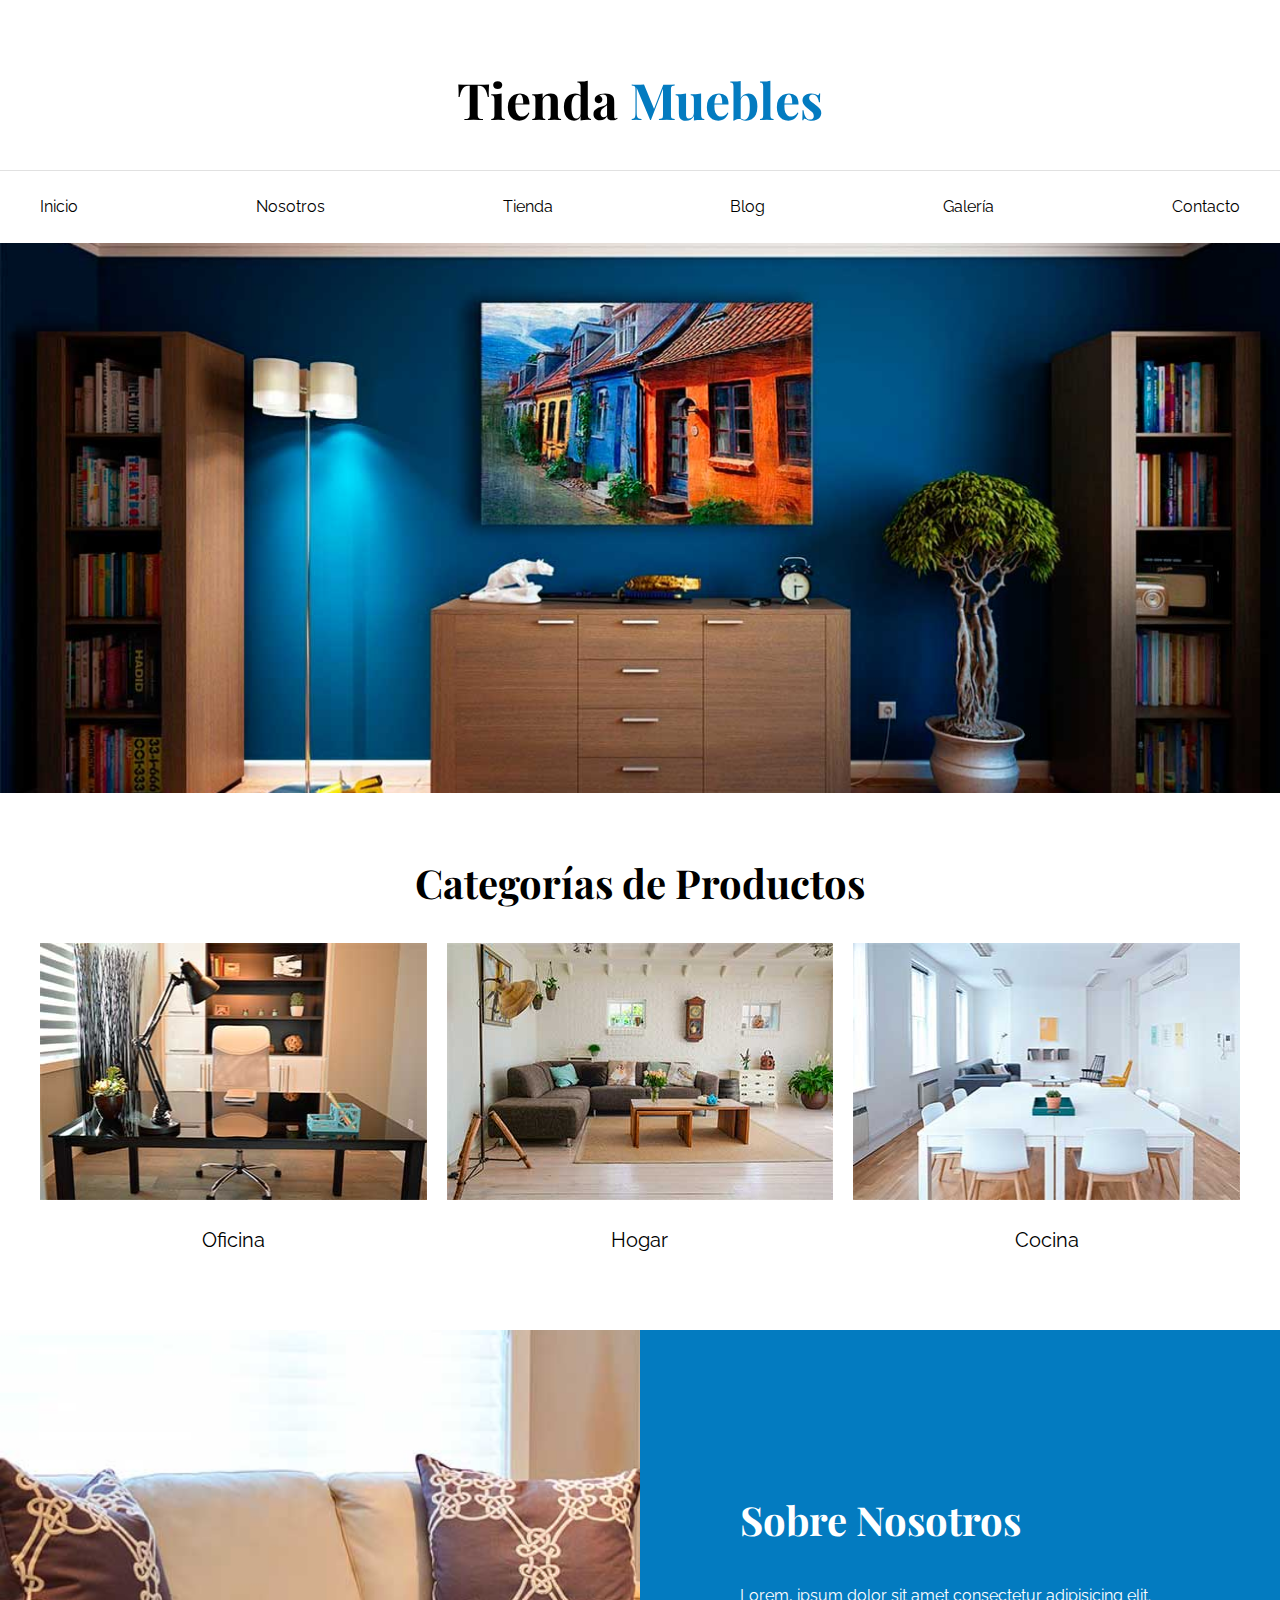
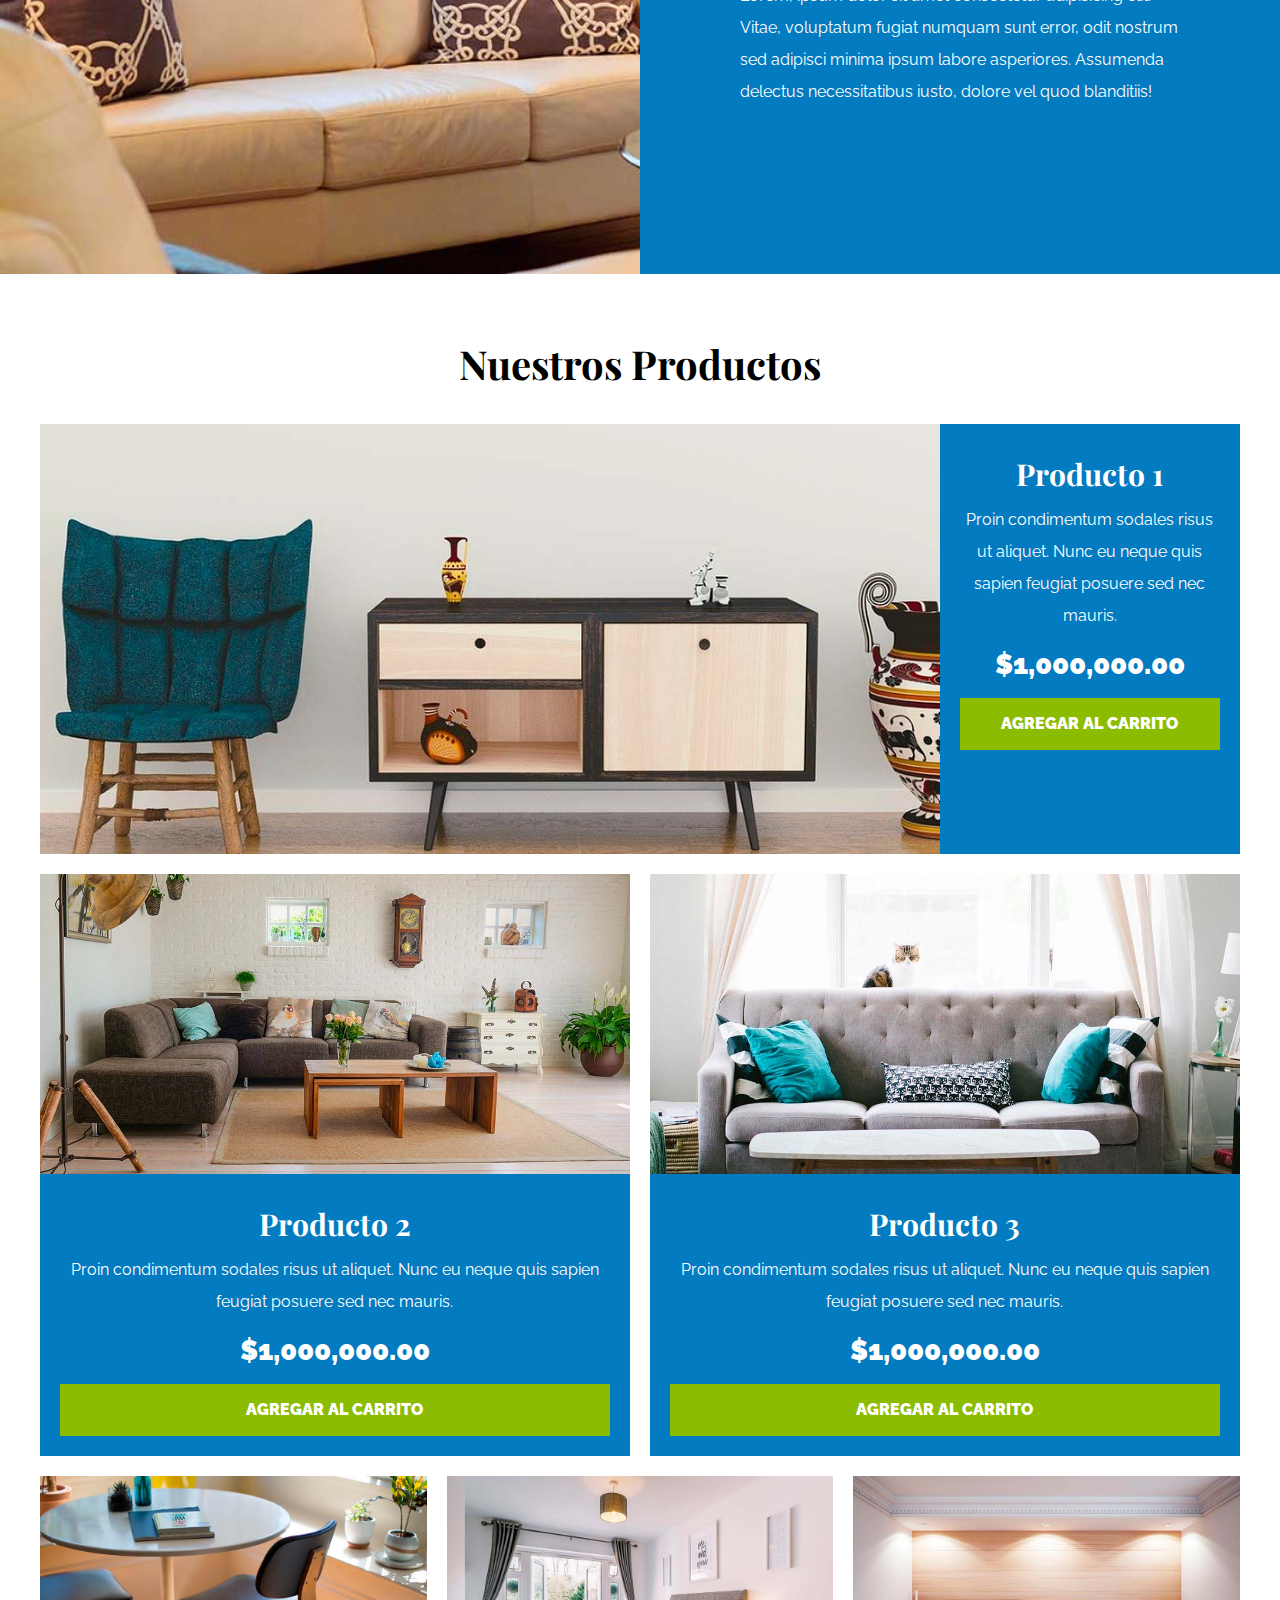
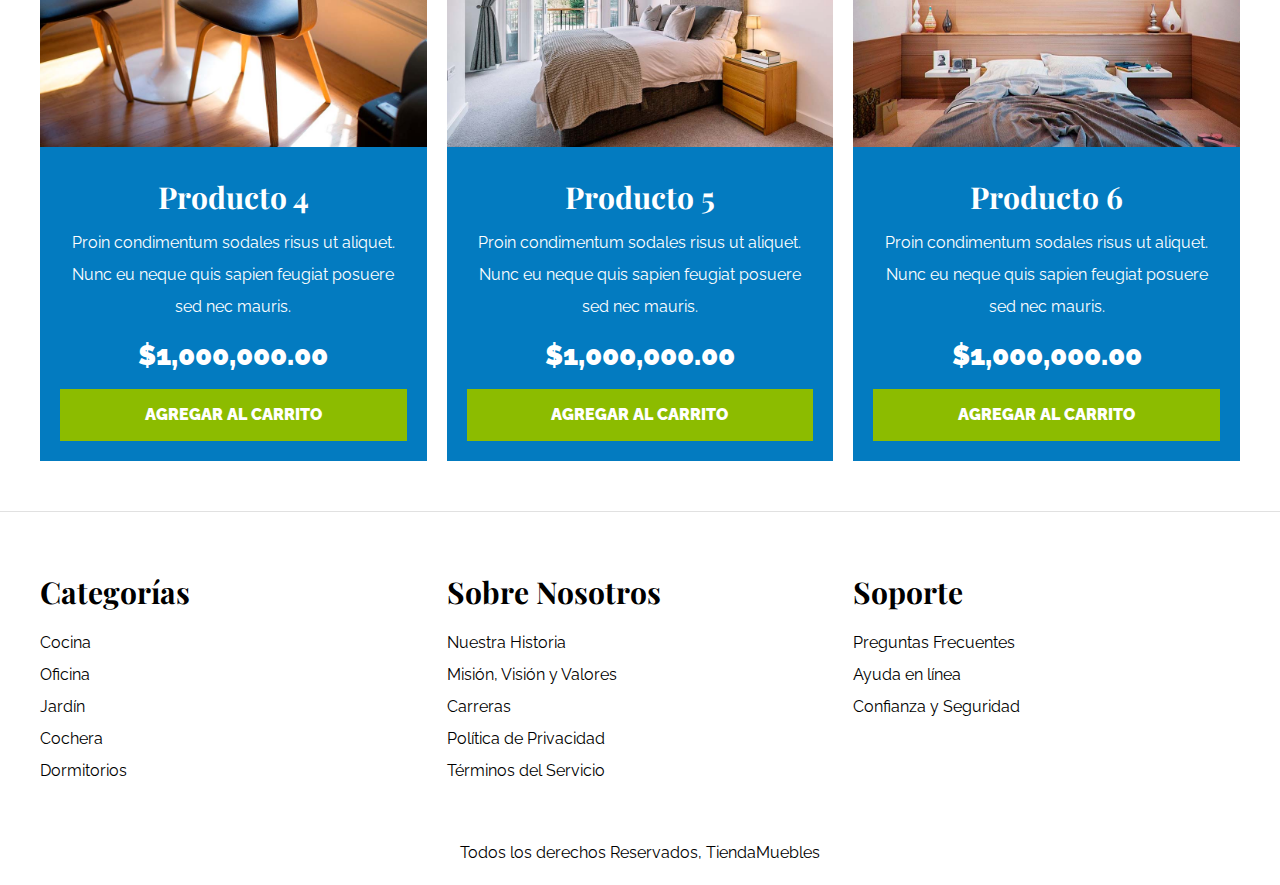
<file: index.html>
<!DOCTYPE html>
<html lang="es">
<head>
    <meta charset="UTF-8">
    <meta http-equiv="X-UA-Compatible" content="IE=edge">
    <meta name="viewport" content="width=device-width, initial-scale=1.0">
    <title>Ecommerce - Home</title>
    <link rel="stylesheet" href="css/normalize.css">
    <link rel="preconnect" href="https://fonts.googleapis.com">
<link rel="preconnect" href="https://fonts.gstatic.com" crossorigin>
<link href="https://fonts.googleapis.com/css2?family=Playfair+Display:wght@700&family=Raleway:wght@400;700;900&display=swap" rel="stylesheet">
    <link rel="stylesheet" href="css/app.css">
</head>
<body>
    <header>
        <h1 class="nombre-sitio">Tienda <span> Muebles </span></h1>
    </header>
    
    <div class="contenedor-navegacion">
        <nav class="nav-principal contenedor">
            <a href="index.html">Inicio</a>
            <a href="nosotros.html">Nosotros</a>
            <a href="tienda.html">Tienda</a>
            <a href="blog.html">Blog</a>
            <a href="galeria.html">Galería</a>
            <a href="contacto.html">Contacto</a>
        </nav>
    </div>


    <div class="hero"></div>

    <section class="contenedor categorias">
        <h2 class="text-center">Categorías de Productos</h2>

        <div class="listado-categorias">
            <div class="categoria">
                <img src="img/categoria1.jpg" alt="Imagen Categoría" />
                <a href="#">Oficina</a>
            </div>

            <div class="categoria">
                <img src="img/categoria2.jpg" alt="Imagen Categoría" />
                <a href="#">Hogar</a>
            </div>

            <div class="categoria">
                <img src="img/categoria3.jpg" alt="Imagen Categoría" />
                <a href="#">Cocina</a>
            </div>
        </div>
    </section>


    <section class="sobre-nosotros">
        <div class="contenedor sobre-nosotros-grid">
            <div class="texto-nosotros">
                <h2>Sobre Nosotros</h2>
                <p>Lorem, ipsum dolor sit amet consectetur adipisicing elit. Vitae, voluptatum fugiat numquam sunt error, odit nostrum sed adipisci minima ipsum labore asperiores. Assumenda delectus necessitatibus iusto, dolore vel quod blanditiis!</p>
            </div>
        </div>
    </section>


    <main class="contenido-principal contenedor ">
        <h2 class="text-center">Nuestros Productos</h2>
        
        <div class="listado-productos">
            <div class="producto">
                <img src="img/producto1.jpg" alt="Imagen Producto" >

                <div class="texto-producto">
                    <h3>Producto 1</h3>
                    <p>Proin condimentum sodales risus ut aliquet. Nunc eu neque quis sapien feugiat posuere sed nec mauris.</p>
                    <p class="precio">$1,000,000.00</p>

                    <a class="btn" href="#">Agregar al Carrito</a>
                </div> <!-- Info Producto -->
            </div> <!-- Producto -->

            <div class="producto">
                <img src="img/producto2.jpg" alt="Imagen Producto" >

                <div class="texto-producto">
                    <h3>Producto 2</h3>
                    <p>Proin condimentum sodales risus ut aliquet. Nunc eu neque quis sapien feugiat posuere sed nec mauris.</p>
                    <p class="precio">$1,000,000.00</p>

                    <a class="btn" href="#">Agregar al Carrito</a>
                </div> <!-- Info Producto -->
            </div> <!-- Producto -->

            <div class="producto">
                <img src="img/producto3.jpg" alt="Imagen Producto" >

                <div class="texto-producto">
                    <h3>Producto 3</h3>
                    <p>Proin condimentum sodales risus ut aliquet. Nunc eu neque quis sapien feugiat posuere sed nec mauris.</p>
                    <p class="precio">$1,000,000.00</p>

                    <a class="btn" href="#">Agregar al Carrito</a>
                </div> <!-- Info Producto -->
            </div> <!-- Producto -->

            <div class="producto">
                <img src="img/producto4.jpg" alt="Imagen Producto" >

                <div class="texto-producto">
                    <h3>Producto 4</h3>
                    <p>Proin condimentum sodales risus ut aliquet. Nunc eu neque quis sapien feugiat posuere sed nec mauris.</p>
                    <p class="precio">$1,000,000.00</p>

                    <a class="btn" href="#">Agregar al Carrito</a>
                </div> <!-- Info Producto -->
            </div> <!-- Producto -->

            <div class="producto">
                <img src="img/producto5.jpg" alt="Imagen Producto" >

                <div class="texto-producto">
                    <h3>Producto 5</h3>
                    <p>Proin condimentum sodales risus ut aliquet. Nunc eu neque quis sapien feugiat posuere sed nec mauris.</p>
                    <p class="precio">$1,000,000.00</p>

                    <a class="btn" href="#">Agregar al Carrito</a>
                </div> <!-- Info Producto -->
            </div> <!-- Producto -->

            <div class="producto">
                <img src="img/producto6.jpg" alt="Imagen Producto" >

                <div class="texto-producto">
                    <h3>Producto 6</h3>
                    <p>Proin condimentum sodales risus ut aliquet. Nunc eu neque quis sapien feugiat posuere sed nec mauris.</p>
                    <p class="precio">$1,000,000.00</p>

                    <a class="btn" href="#">Agregar al Carrito</a>
                </div> <!-- Info Producto -->
            </div> <!-- Producto -->

        </div> <!-- Fin de Listado de Productos -->
    </main>




    <footer class="site-footer">
        <div class="grid-footer contenedor">
            <div>
                <h3>Categorías</h3>

                <nav class="footer-menu">
                    <a href="#">Cocina</a>
                    <a href="#">Oficina</a>
                    <a href="#">Jardín</a>
                    <a href="#">Cochera</a>
                    <a href="#">Dormitorios</a>
                </nav>
            </div>

            <div>
                <h3>Sobre Nosotros</h3>
                <nav class="footer-menu">
                    <a href="#">Nuestra Historia</a>
                    <a href="#">Misión, Visión y Valores</a>
                    <a href="#">Carreras</a>
                    <a href="#">Política de Privacidad</a>
                    <a href="#">Términos del Servicio</a>
                </nav>
            </div>

            <div>
                <h3>Soporte</h3>
                <nav class="footer-menu">
                    <a href="#">Preguntas Frecuentes</a>
                    <a href="#">Ayuda en línea</a>
                    <a href="#">Confianza y Seguridad</a>
                </nav>
            </div>

        </div>

        <p class="copyright">Todos los derechos Reservados, TiendaMuebles</p>
    </footer>

</body>
</html>
</file>
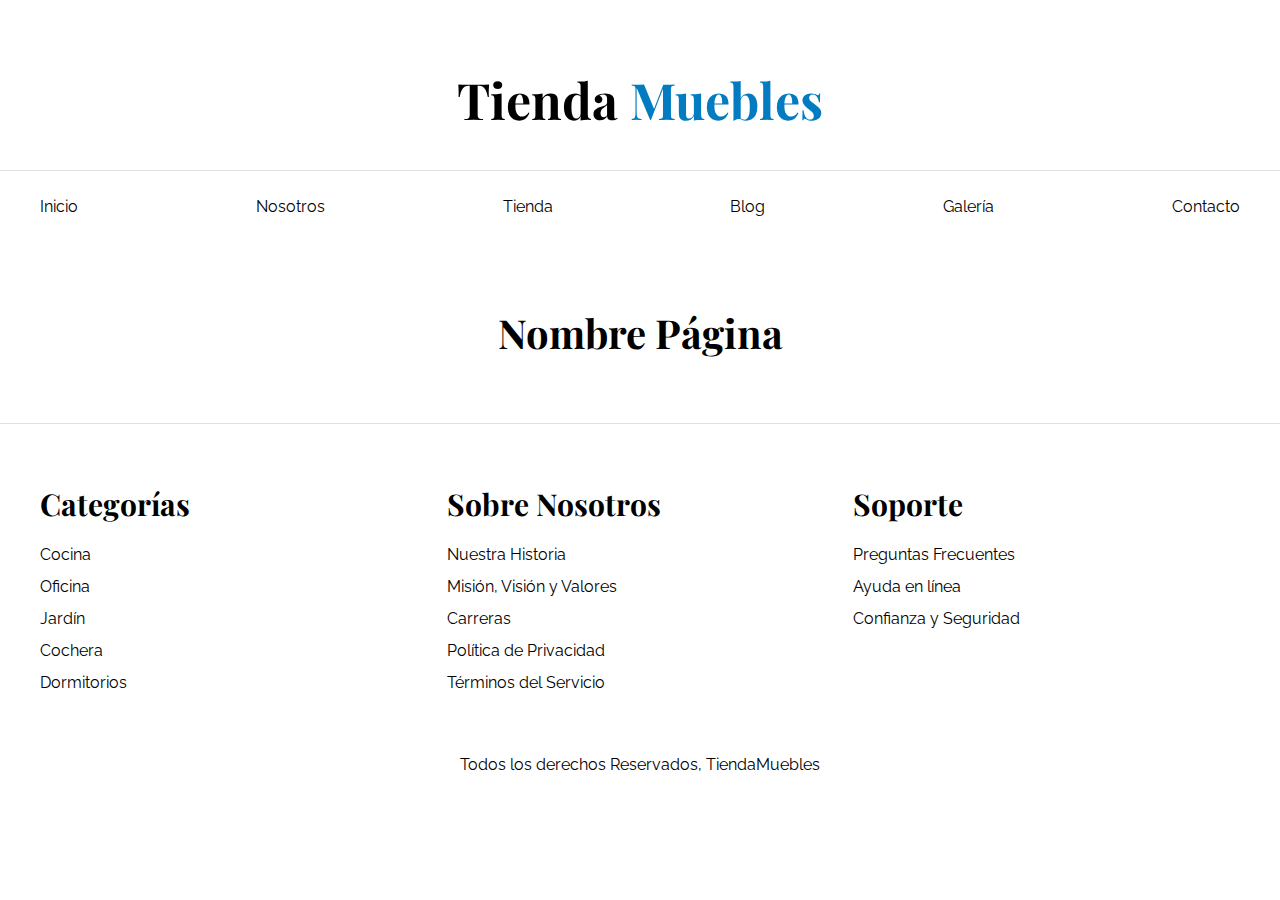
<file: base.html>
<!DOCTYPE html>
<html lang="es">
<head>
    <meta charset="UTF-8">
    <meta http-equiv="X-UA-Compatible" content="IE=edge">
    <meta name="viewport" content="width=device-width, initial-scale=1.0">
    <title>Ecommerce - Home</title>
    <link rel="stylesheet" href="css/normalize.css">
    <link rel="preconnect" href="https://fonts.googleapis.com">
<link rel="preconnect" href="https://fonts.gstatic.com" crossorigin>
<link href="https://fonts.googleapis.com/css2?family=Playfair+Display:wght@700&family=Raleway:wght@400;700;900&display=swap" rel="stylesheet">
    <link rel="stylesheet" href="css/app.css">
</head>
<body>
    <header>
        <h1 class="nombre-sitio">Tienda <span> Muebles </span></h1>
    </header>
    
    <div class="contenedor-navegacion">
        <nav class="nav-principal contenedor">
            <a href="index.html">Inicio</a>
            <a href="nosotros.html">Nosotros</a>
            <a href="tienda.html">Tienda</a>
            <a href="blog.html">Blog</a>
            <a href="galeria.html">Galería</a>
            <a href="contacto.html">Contacto</a>
        </nav>
    </div>

    
    <main class="contenido-principal contenedor ">
        <h2 class="text-center">Nombre Página</h2>
        
    </main>




    <footer class="site-footer">
        <div class="grid-footer contenedor">
            <div>
                <h3>Categorías</h3>

                <nav class="footer-menu">
                    <a href="#">Cocina</a>
                    <a href="#">Oficina</a>
                    <a href="#">Jardín</a>
                    <a href="#">Cochera</a>
                    <a href="#">Dormitorios</a>
                </nav>
            </div>

            <div>
                <h3>Sobre Nosotros</h3>
                <nav class="footer-menu">
                    <a href="#">Nuestra Historia</a>
                    <a href="#">Misión, Visión y Valores</a>
                    <a href="#">Carreras</a>
                    <a href="#">Política de Privacidad</a>
                    <a href="#">Términos del Servicio</a>
                </nav>
            </div>

            <div>
                <h3>Soporte</h3>
                <nav class="footer-menu">
                    <a href="#">Preguntas Frecuentes</a>
                    <a href="#">Ayuda en línea</a>
                    <a href="#">Confianza y Seguridad</a>
                </nav>
            </div>

        </div>

        <p class="copyright">Todos los derechos Reservados, TiendaMuebles</p>
    </footer>

</body>
</html>
</file>
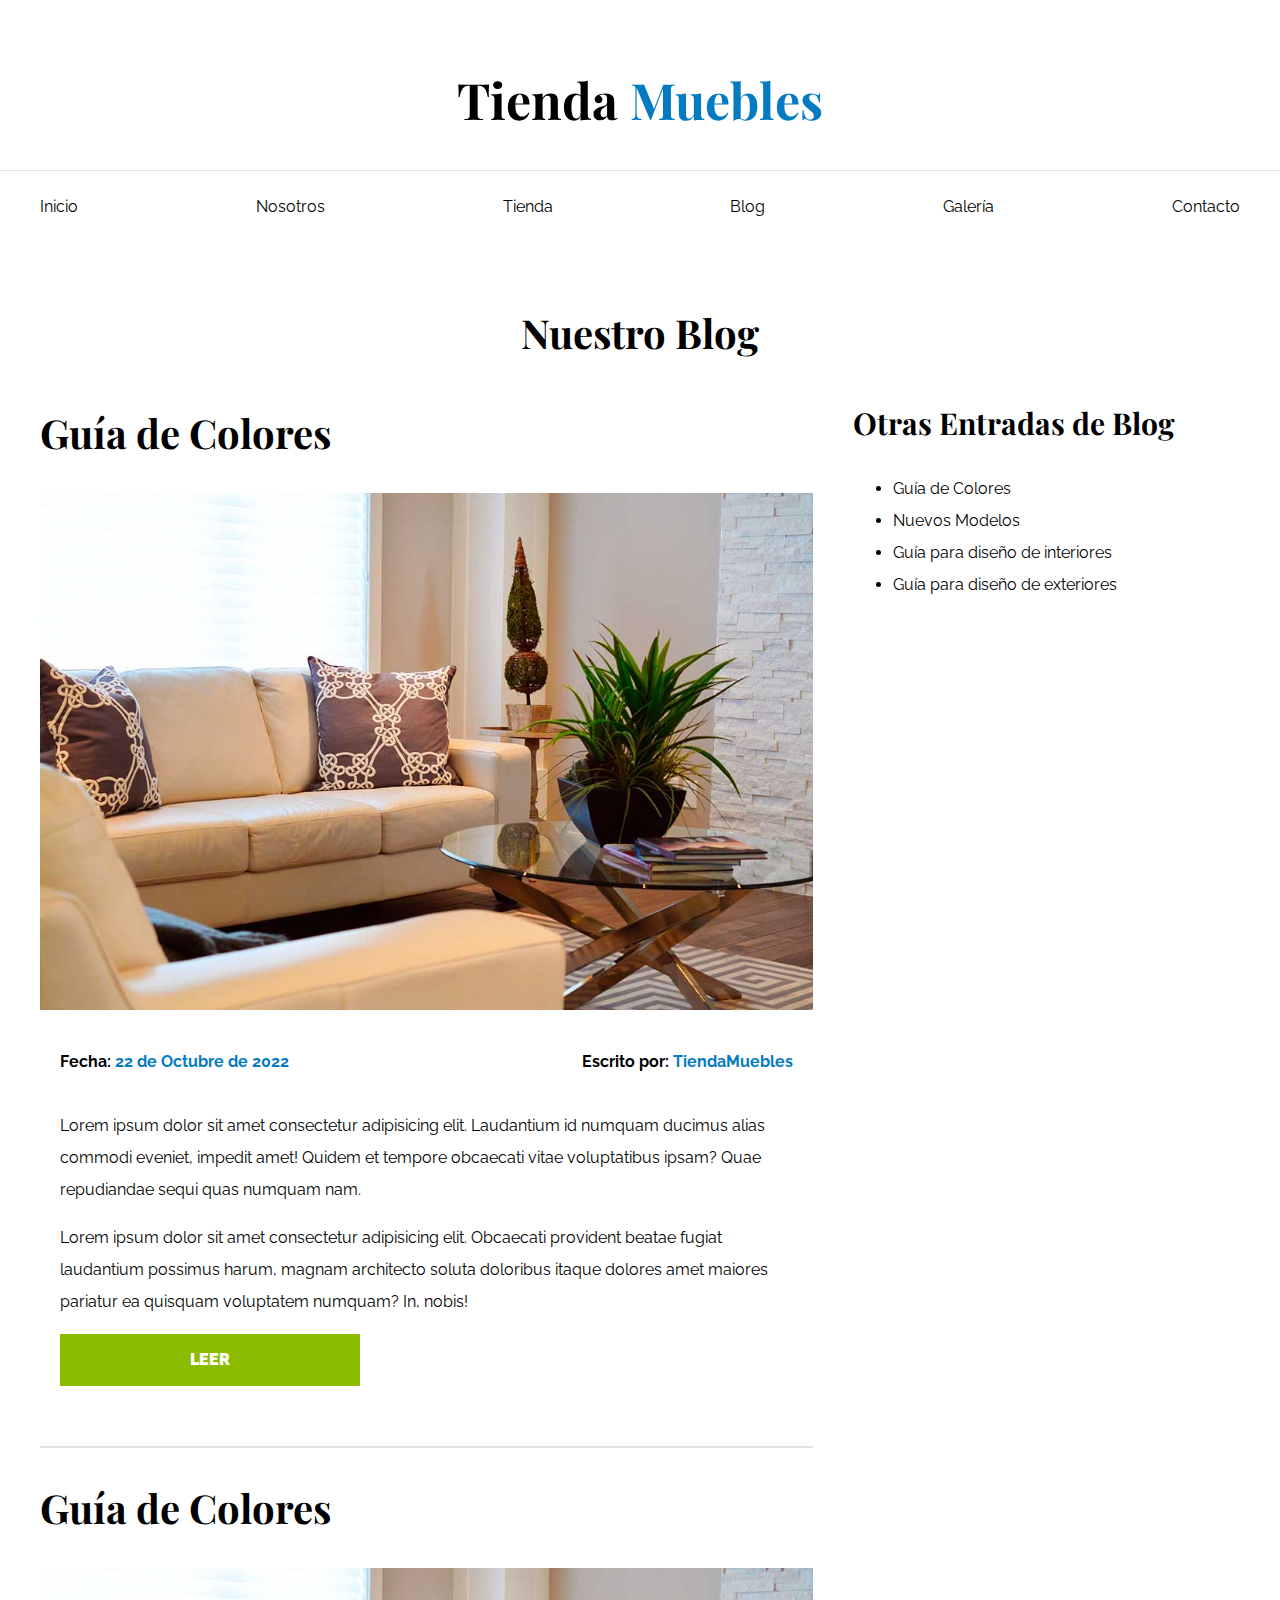
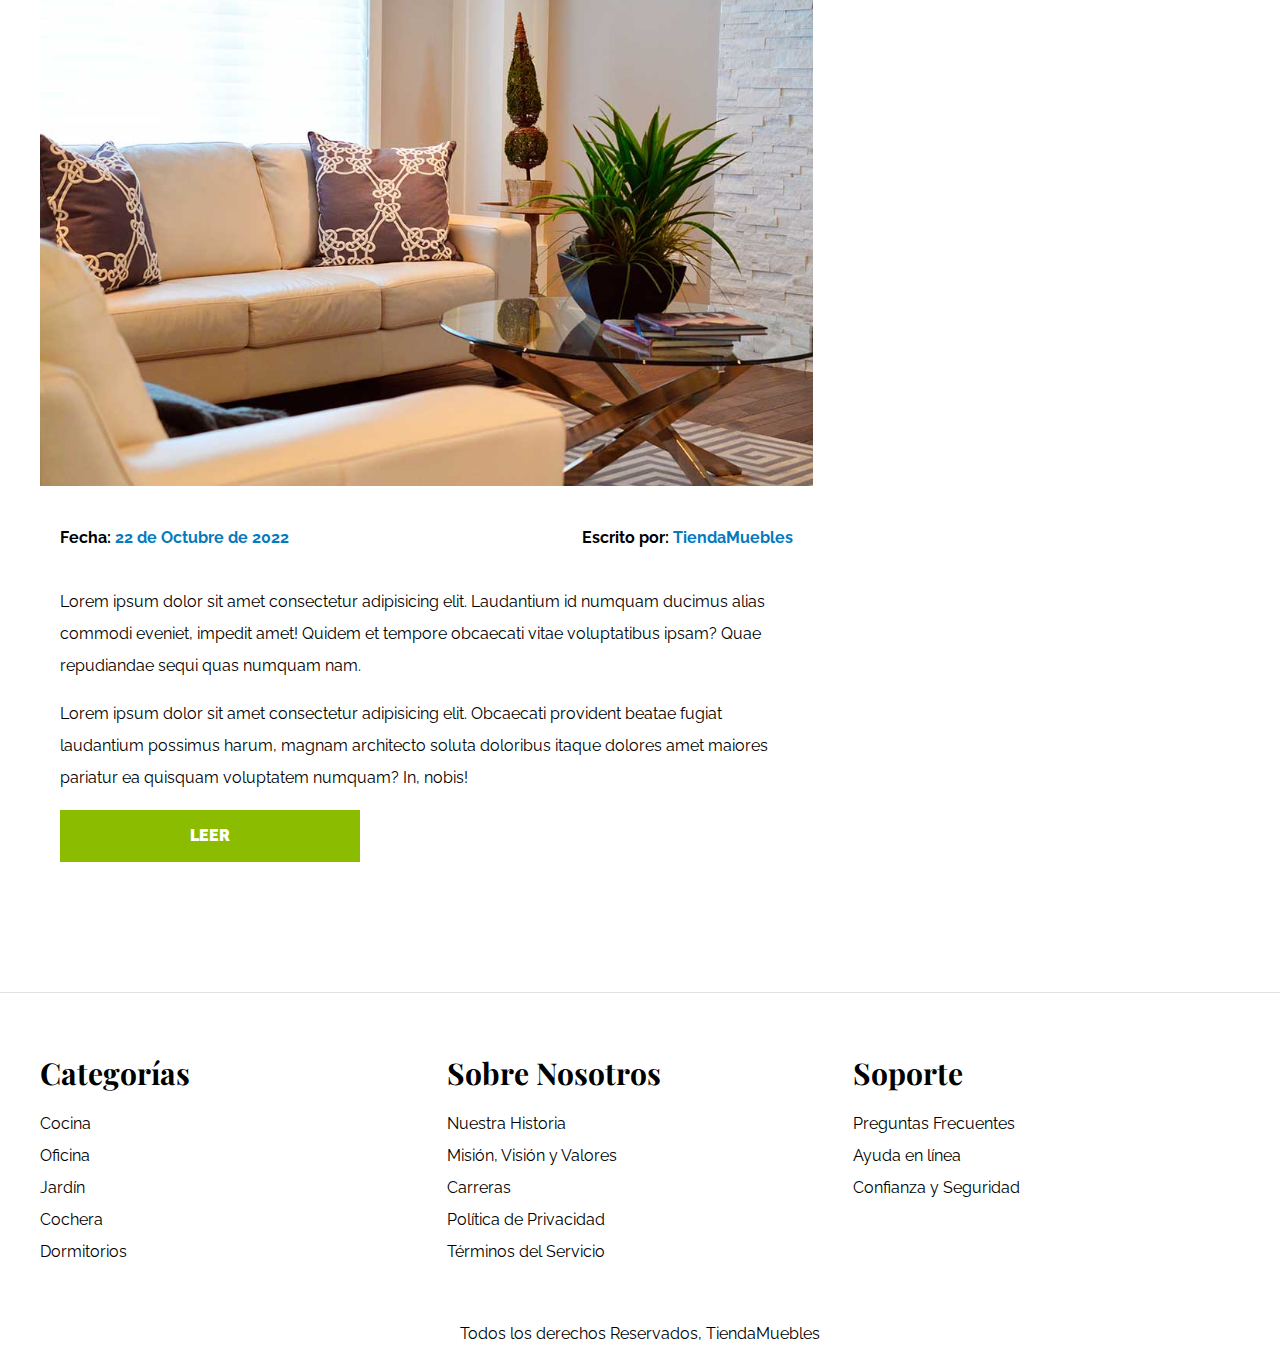
<file: blog.html>
<!DOCTYPE html>
<html lang="es">

<head>
    <meta charset="UTF-8">
    <meta http-equiv="X-UA-Compatible" content="IE=edge">
    <meta name="viewport" content="width=device-width, initial-scale=1.0">
    <title>Ecommerce - Blog</title>
    <link rel="stylesheet" href="css/normalize.css">
    <link rel="preconnect" href="https://fonts.googleapis.com">
    <link rel="preconnect" href="https://fonts.gstatic.com" crossorigin>
    <link
        href="https://fonts.googleapis.com/css2?family=Playfair+Display:wght@700&family=Raleway:wght@400;700;900&display=swap"
        rel="stylesheet">
    <link rel="stylesheet" href="css/app.css">
</head>

<body>
    <header>
        <h1 class="nombre-sitio">Tienda <span> Muebles </span></h1>
    </header>

    <div class="contenedor-navegacion">
        <nav class="nav-principal contenedor">
            <a href="index.html">Inicio</a>
            <a href="nosotros.html">Nosotros</a>
            <a href="tienda.html">Tienda</a>
            <a href="blog.html">Blog</a>
            <a href="galeria.html">Galería</a>
            <a href="contacto.html">Contacto</a>
        </nav>
    </div>


    <main class="contenido-principal contenedor ">
        <h2 class="text-center">Nuestro Blog</h2>

        <section class="contenedor-blog">
            <div class="blog">
                <article class="entrada">
                    <h2>Guía de Colores</h2>

                    <div class="imagen">
                        <img src="img/nosotros.jpg" alt="imagen blog">
                    </div>
                    <div class="contenido-blog">
                        <div class="entrada-meta">
                            <p>Fecha: <span>22 de Octubre de 2022</span> </p>
                            <p>Escrito por: <span>TiendaMuebles</span> </p>
                        </div>

                        <div class="entrada-blog">
                            <p>Lorem ipsum dolor sit amet consectetur adipisicing elit. Laudantium id numquam ducimus
                                alias
                                commodi eveniet, impedit amet! Quidem et tempore obcaecati vitae voluptatibus ipsam?
                                Quae
                                repudiandae sequi quas numquam nam.</p>

                            <p>Lorem ipsum dolor sit amet consectetur adipisicing elit. Obcaecati provident beatae
                                fugiat
                                laudantium possimus harum, magnam architecto soluta doloribus itaque dolores amet
                                maiores
                                pariatur ea quisquam voluptatem numquam? In, nobis!</p>
                        </div>

                        <a href="entrada.html" class="btn max-width-30">Leer</a>
                    </div>
                </article>

                <article class="entrada">
                    <h2>Guía de Colores</h2>

                    <div class="imagen">
                        <img src="img/nosotros.jpg" alt="imagen blog">
                    </div>
                    <div class="contenido-blog">
                        <div class="entrada-meta">
                            <p>Fecha: <span>22 de Octubre de 2022</span> </p>
                            <p>Escrito por: <span>TiendaMuebles</span> </p>
                        </div>

                        <div class="entrada-blog">
                            <p>Lorem ipsum dolor sit amet consectetur adipisicing elit. Laudantium id numquam ducimus
                                alias
                                commodi eveniet, impedit amet! Quidem et tempore obcaecati vitae voluptatibus ipsam?
                                Quae
                                repudiandae sequi quas numquam nam.</p>

                            <p>Lorem ipsum dolor sit amet consectetur adipisicing elit. Obcaecati provident beatae
                                fugiat
                                laudantium possimus harum, magnam architecto soluta doloribus itaque dolores amet
                                maiores
                                pariatur ea quisquam voluptatem numquam? In, nobis!</p>
                        </div>

                        <a href="entrada.html" class="btn max-width-30">Leer</a>
                    </div>


                </article>
            </div>

            <aside>
                <h3>Otras Entradas de Blog</h3>
                <ul>
                    <li>
                        <a href="entrada.html">Guía de Colores</a>
                    </li>
                    <li>
                        <a href="entrada.html">Nuevos Modelos</a>
                    </li>
                    <li>
                        <a href="entrada.html">Guía para diseño de interiores</a>
                    </li>
                    <li>
                        <a href="entrada.html">Guía para diseño de exteriores</a>
                    </li>
                </ul>
            </aside>
        </section>
    </main>




    <footer class="site-footer">
        <div class="grid-footer contenedor">
            <div>
                <h3>Categorías</h3>

                <nav class="footer-menu">
                    <a href="#">Cocina</a>
                    <a href="#">Oficina</a>
                    <a href="#">Jardín</a>
                    <a href="#">Cochera</a>
                    <a href="#">Dormitorios</a>
                </nav>
            </div>

            <div>
                <h3>Sobre Nosotros</h3>
                <nav class="footer-menu">
                    <a href="#">Nuestra Historia</a>
                    <a href="#">Misión, Visión y Valores</a>
                    <a href="#">Carreras</a>
                    <a href="#">Política de Privacidad</a>
                    <a href="#">Términos del Servicio</a>
                </nav>
            </div>

            <div>
                <h3>Soporte</h3>
                <nav class="footer-menu">
                    <a href="#">Preguntas Frecuentes</a>
                    <a href="#">Ayuda en línea</a>
                    <a href="#">Confianza y Seguridad</a>
                </nav>
            </div>

        </div>

        <p class="copyright">Todos los derechos Reservados, TiendaMuebles</p>
    </footer>

</body>

</html>
</file>
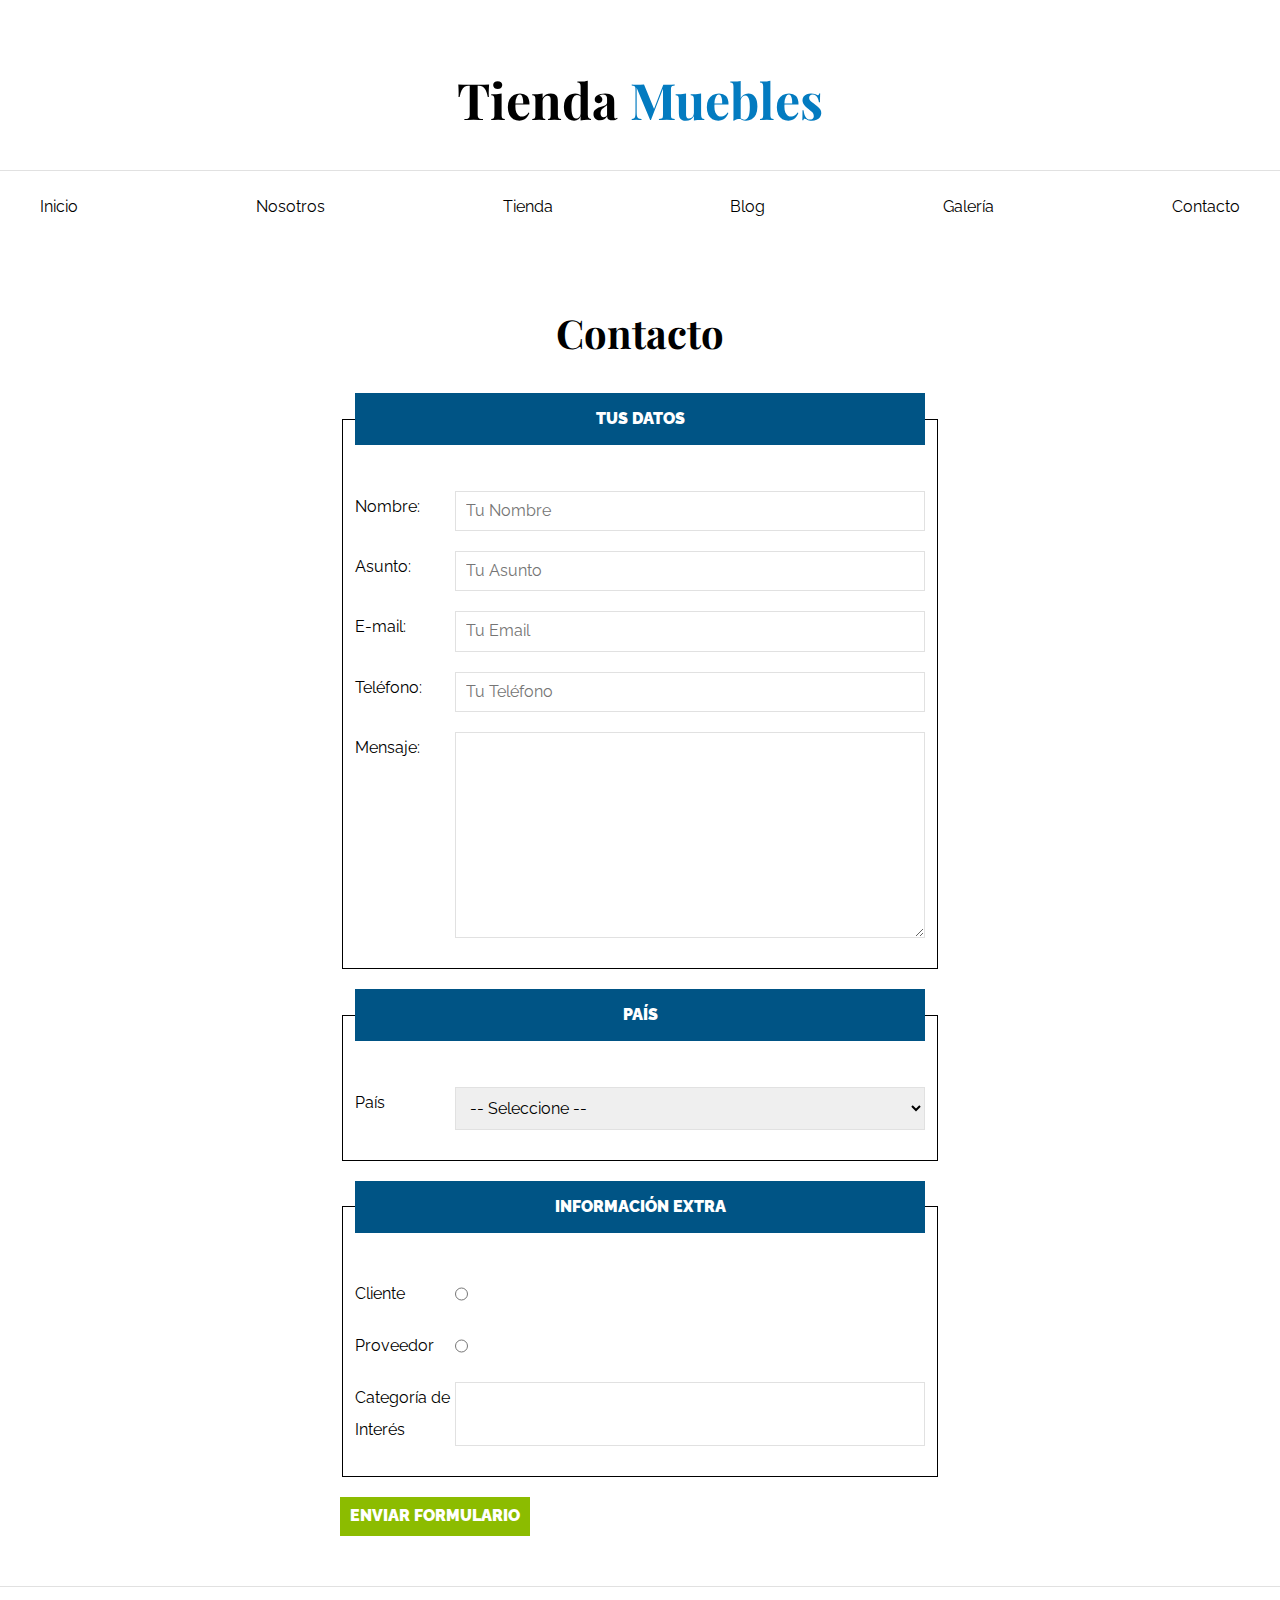
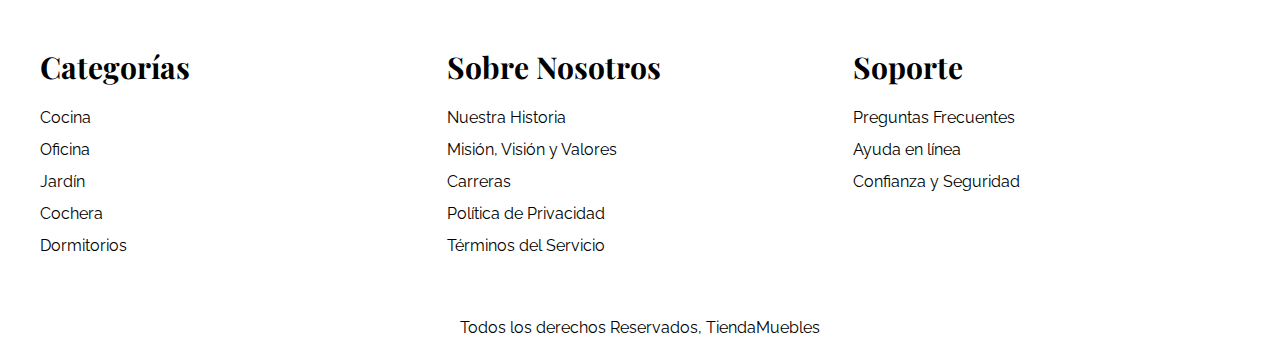
<file: contacto.html>
<!DOCTYPE html>
<html lang="es">
<head>
    <meta charset="UTF-8">
    <meta http-equiv="X-UA-Compatible" content="IE=edge">
    <meta name="viewport" content="width=device-width, initial-scale=1.0">
    <title>Ecommerce - Contacto</title>
    <link rel="stylesheet" href="css/normalize.css">
    <link rel="preconnect" href="https://fonts.googleapis.com">
<link rel="preconnect" href="https://fonts.gstatic.com" crossorigin>
<link href="https://fonts.googleapis.com/css2?family=Playfair+Display:wght@700&family=Raleway:wght@400;700;900&display=swap" rel="stylesheet">
    <link rel="stylesheet" href="css/app.css">
</head>
<body>
    <header>
        <h1 class="nombre-sitio">Tienda <span> Muebles </span></h1>
    </header>
    
    <div class="contenedor-navegacion">
        <nav class="nav-principal contenedor">
            <a href="index.html">Inicio</a>
            <a href="nosotros.html">Nosotros</a>
            <a href="tienda.html">Tienda</a>
            <a href="blog.html">Blog</a>
            <a href="galeria.html">Galería</a>
            <a href="contacto.html">Contacto</a>
        </nav>
    </div>

    
    <main class="contenido-principal contenedor ">
        <h2 class="text-center">Contacto</h2>

        <form class="formulario">
            <fieldset>
                <legend>Tus Datos</legend>
                
                <div class="campo">
                    <label for="nombre">Nombre: </label>
                    <input  id="nombre" type="text" placeholder="Tu Nombre" required>
                </div>

                <div class="campo">
                    <label for="asunto">Asunto:</label>
                    <input id="asunto" type="text" placeholder="Tu Asunto"  required>
                </div>

                <div class="campo">
                    <label for="email">E-mail:</label>
                    <input id="email" type="email" placeholder="Tu Email" >
                </div>

                <div class="campo">
                    <label for="tel">Teléfono:</label>
                    <input id="tel" type="tel" placeholder="Tu Teléfono" >
                </div>

                <div class="campo">
                    <label for="tel">Mensaje:</label>
                    <textarea rows="10" cols="20"></textarea>
                </div>

            </fieldset>

            <fieldset>
                <legend>País</legend>

                <div class="campo">
                    <label for="pais">País</label>
                    <select id="pais">
                        <option value="">-- Seleccione -- </option>
                        <option value="MX">México</option>
                        <option value="PR">Perú</option>
                        <option value="CO">Colombia</option>
                        <option value="AR">Argentina</option>
                        <option value="ES">España</option>
                        <option value="CL">Chile</option>
                    </select>

                </div>

            </fieldset>

            <fieldset>
                <legend>Información Extra</legend>
                
                <div class="campo">
                    <label for="cliente">Cliente</label>
                    <input id="cliente" type="radio" name="tipo" value="cliente">
                </div>

                <div class="campo">
                    <label for="proveedor">Proveedor</label>
                    <input id="proveedor" type="radio" name="tipo" value="proveedor">
                </div>

                <div class="campo">
                    <label for="categoria">Categoría de Interés</label>
                    <input list="categorias" name="categorias">
                    <datalist id="categorias">
                        <option value="Cocina">
                        <option value="Exterior">
                        <option value="Recamaras">
                        <option value="Oficina">
                        <option value="Televisión">
                    </datalist>
                </div>

            </fieldset>

            <input class="btn" type="submit" value="Enviar Formulario" >
        </form>
        
    </main>




    <footer class="site-footer">
        <div class="grid-footer contenedor">
            <div>
                <h3>Categorías</h3>

                <nav class="footer-menu">
                    <a href="#">Cocina</a>
                    <a href="#">Oficina</a>
                    <a href="#">Jardín</a>
                    <a href="#">Cochera</a>
                    <a href="#">Dormitorios</a>
                </nav>
            </div>

            <div>
                <h3>Sobre Nosotros</h3>
                <nav class="footer-menu">
                    <a href="#">Nuestra Historia</a>
                    <a href="#">Misión, Visión y Valores</a>
                    <a href="#">Carreras</a>
                    <a href="#">Política de Privacidad</a>
                    <a href="#">Términos del Servicio</a>
                </nav>
            </div>

            <div>
                <h3>Soporte</h3>
                <nav class="footer-menu">
                    <a href="#">Preguntas Frecuentes</a>
                    <a href="#">Ayuda en línea</a>
                    <a href="#">Confianza y Seguridad</a>
                </nav>
            </div>

        </div>

        <p class="copyright">Todos los derechos Reservados, TiendaMuebles</p>
    </footer>

</body>
</html>
</file>
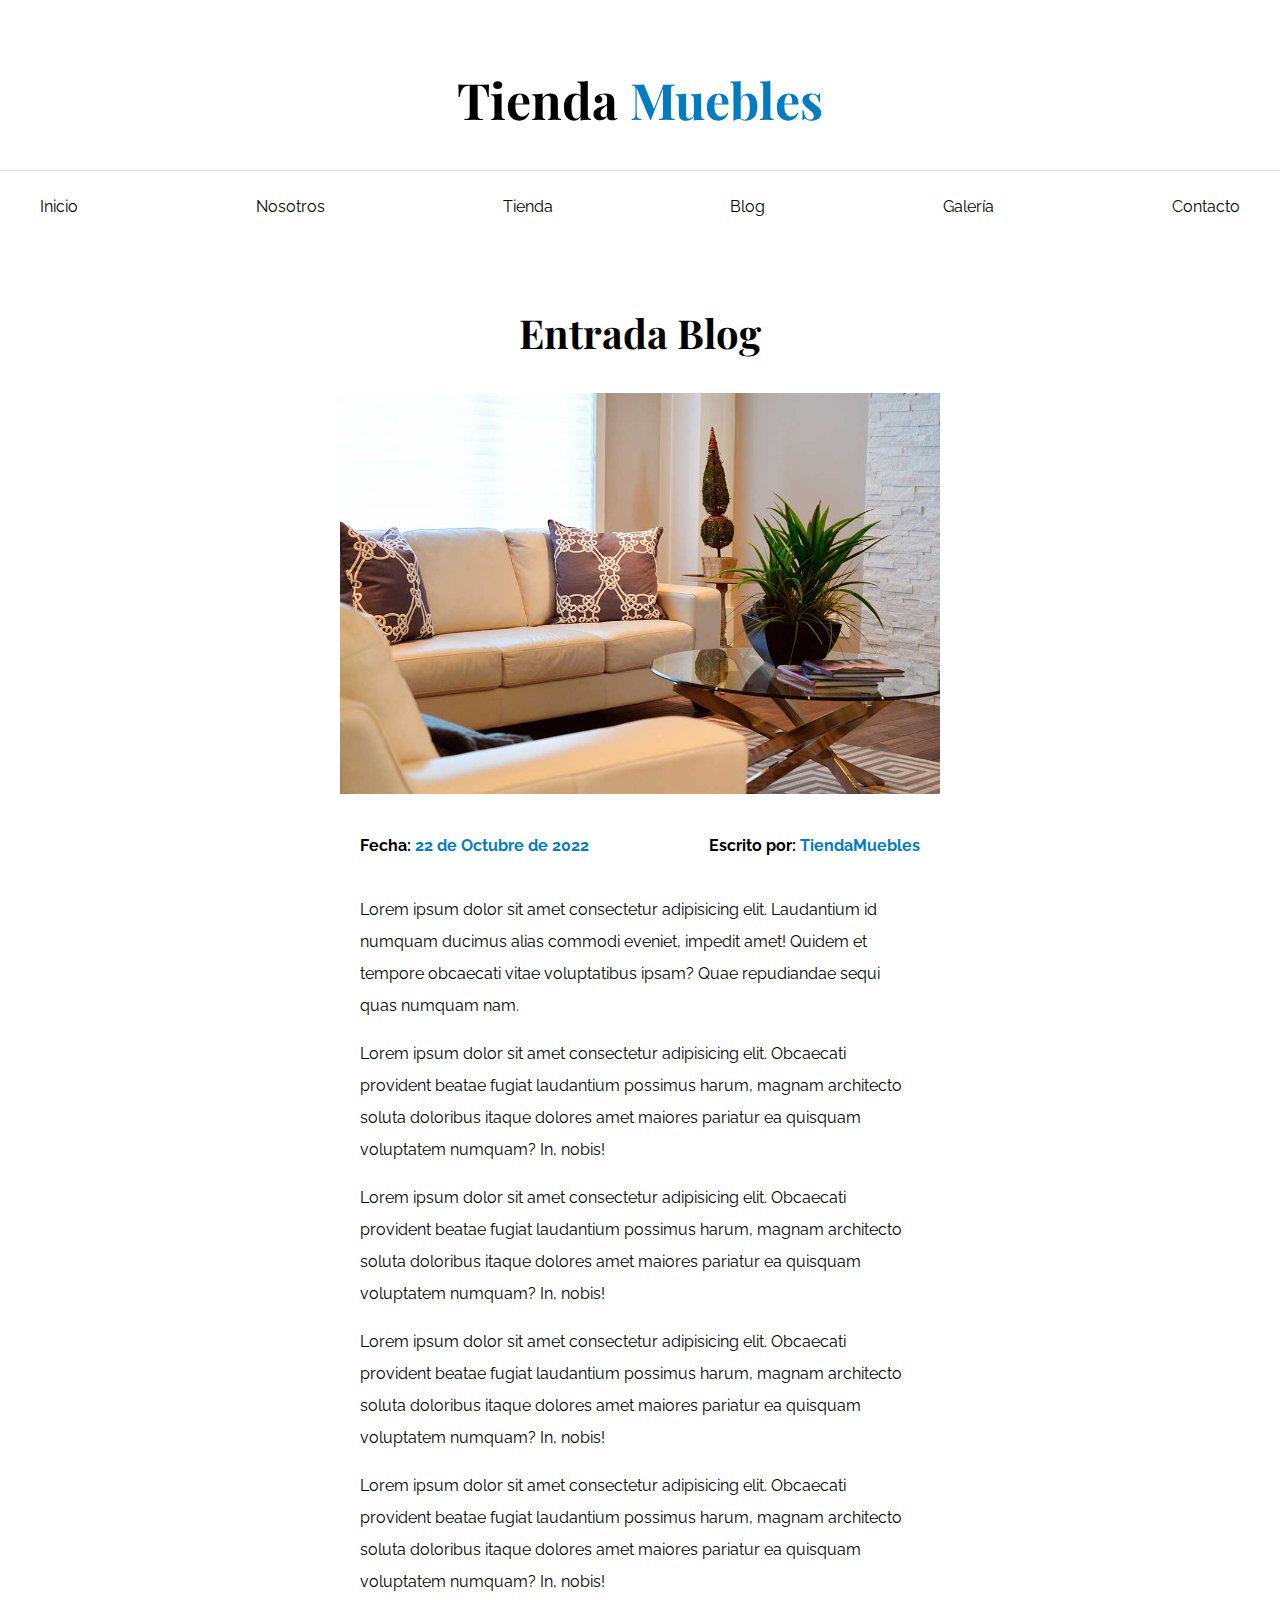
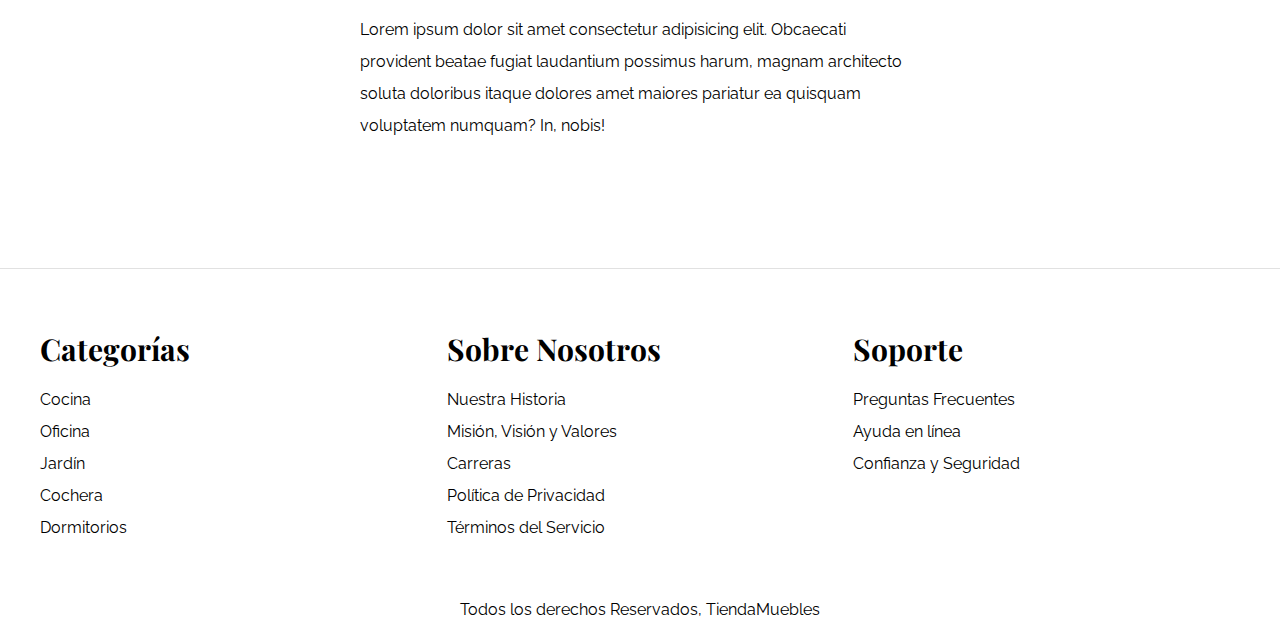
<file: entrada.html>
<!DOCTYPE html>
<html lang="es">
<head>
    <meta charset="UTF-8">
    <meta http-equiv="X-UA-Compatible" content="IE=edge">
    <meta name="viewport" content="width=device-width, initial-scale=1.0">
    <title>Ecommerce - Entrada Blog</title>
    <link rel="stylesheet" href="css/normalize.css">
    <link rel="preconnect" href="https://fonts.googleapis.com">
<link rel="preconnect" href="https://fonts.gstatic.com" crossorigin>
<link href="https://fonts.googleapis.com/css2?family=Playfair+Display:wght@700&family=Raleway:wght@400;700;900&display=swap" rel="stylesheet">
    <link rel="stylesheet" href="css/app.css">
</head>
<body>
    <header>
        <h1 class="nombre-sitio">Tienda <span> Muebles </span></h1>
    </header>
    
    <div class="contenedor-navegacion">
        <nav class="nav-principal contenedor">
            <a href="index.html">Inicio</a>
            <a href="nosotros.html">Nosotros</a>
            <a href="tienda.html">Tienda</a>
            <a href="blog.html">Blog</a>
            <a href="galeria.html">Galería</a>
            <a href="contacto.html">Contacto</a>
        </nav>
    </div>

    
    <main class="contenido-principal contenedor ">
        <h2 class="text-center">Entrada Blog</h2>

        <article class="entrada contenido-entrada-blog">
            <div class="imagen">
                <img src="img/nosotros.jpg" alt="imagen blog">
            </div>

            <div class="contenido-blog">
            <div class="entrada-meta">
                <p>Fecha: <span>22 de Octubre de 2022</span> </p>
                <p>Escrito por: <span>TiendaMuebles</span> </p>
            </div>

            <div class="entrada-blog">
                <p>Lorem ipsum dolor sit amet consectetur adipisicing elit. Laudantium id numquam ducimus alias commodi eveniet, impedit amet! Quidem et tempore obcaecati vitae voluptatibus ipsam? Quae repudiandae sequi quas numquam nam.</p>

                <p>Lorem ipsum dolor sit amet consectetur adipisicing elit. Obcaecati provident beatae fugiat laudantium possimus harum, magnam architecto soluta doloribus itaque dolores amet maiores pariatur ea quisquam voluptatem numquam? In, nobis!</p>

                <p>Lorem ipsum dolor sit amet consectetur adipisicing elit. Obcaecati provident beatae fugiat laudantium possimus harum, magnam architecto soluta doloribus itaque dolores amet maiores pariatur ea quisquam voluptatem numquam? In, nobis!</p>

                <p>Lorem ipsum dolor sit amet consectetur adipisicing elit. Obcaecati provident beatae fugiat laudantium possimus harum, magnam architecto soluta doloribus itaque dolores amet maiores pariatur ea quisquam voluptatem numquam? In, nobis!</p>

                <p>Lorem ipsum dolor sit amet consectetur adipisicing elit. Obcaecati provident beatae fugiat laudantium possimus harum, magnam architecto soluta doloribus itaque dolores amet maiores pariatur ea quisquam voluptatem numquam? In, nobis!</p>

                <p>Lorem ipsum dolor sit amet consectetur adipisicing elit. Obcaecati provident beatae fugiat laudantium possimus harum, magnam architecto soluta doloribus itaque dolores amet maiores pariatur ea quisquam voluptatem numquam? In, nobis!</p>
            </div>
        </div>
        </article>
        
    </main>




    <footer class="site-footer">
        <div class="grid-footer contenedor">
            <div>
                <h3>Categorías</h3>

                <nav class="footer-menu">
                    <a href="#">Cocina</a>
                    <a href="#">Oficina</a>
                    <a href="#">Jardín</a>
                    <a href="#">Cochera</a>
                    <a href="#">Dormitorios</a>
                </nav>
            </div>

            <div>
                <h3>Sobre Nosotros</h3>
                <nav class="footer-menu">
                    <a href="#">Nuestra Historia</a>
                    <a href="#">Misión, Visión y Valores</a>
                    <a href="#">Carreras</a>
                    <a href="#">Política de Privacidad</a>
                    <a href="#">Términos del Servicio</a>
                </nav>
            </div>

            <div>
                <h3>Soporte</h3>
                <nav class="footer-menu">
                    <a href="#">Preguntas Frecuentes</a>
                    <a href="#">Ayuda en línea</a>
                    <a href="#">Confianza y Seguridad</a>
                </nav>
            </div>

        </div>

        <p class="copyright">Todos los derechos Reservados, TiendaMuebles</p>
    </footer>

</body>
</html>
</file>
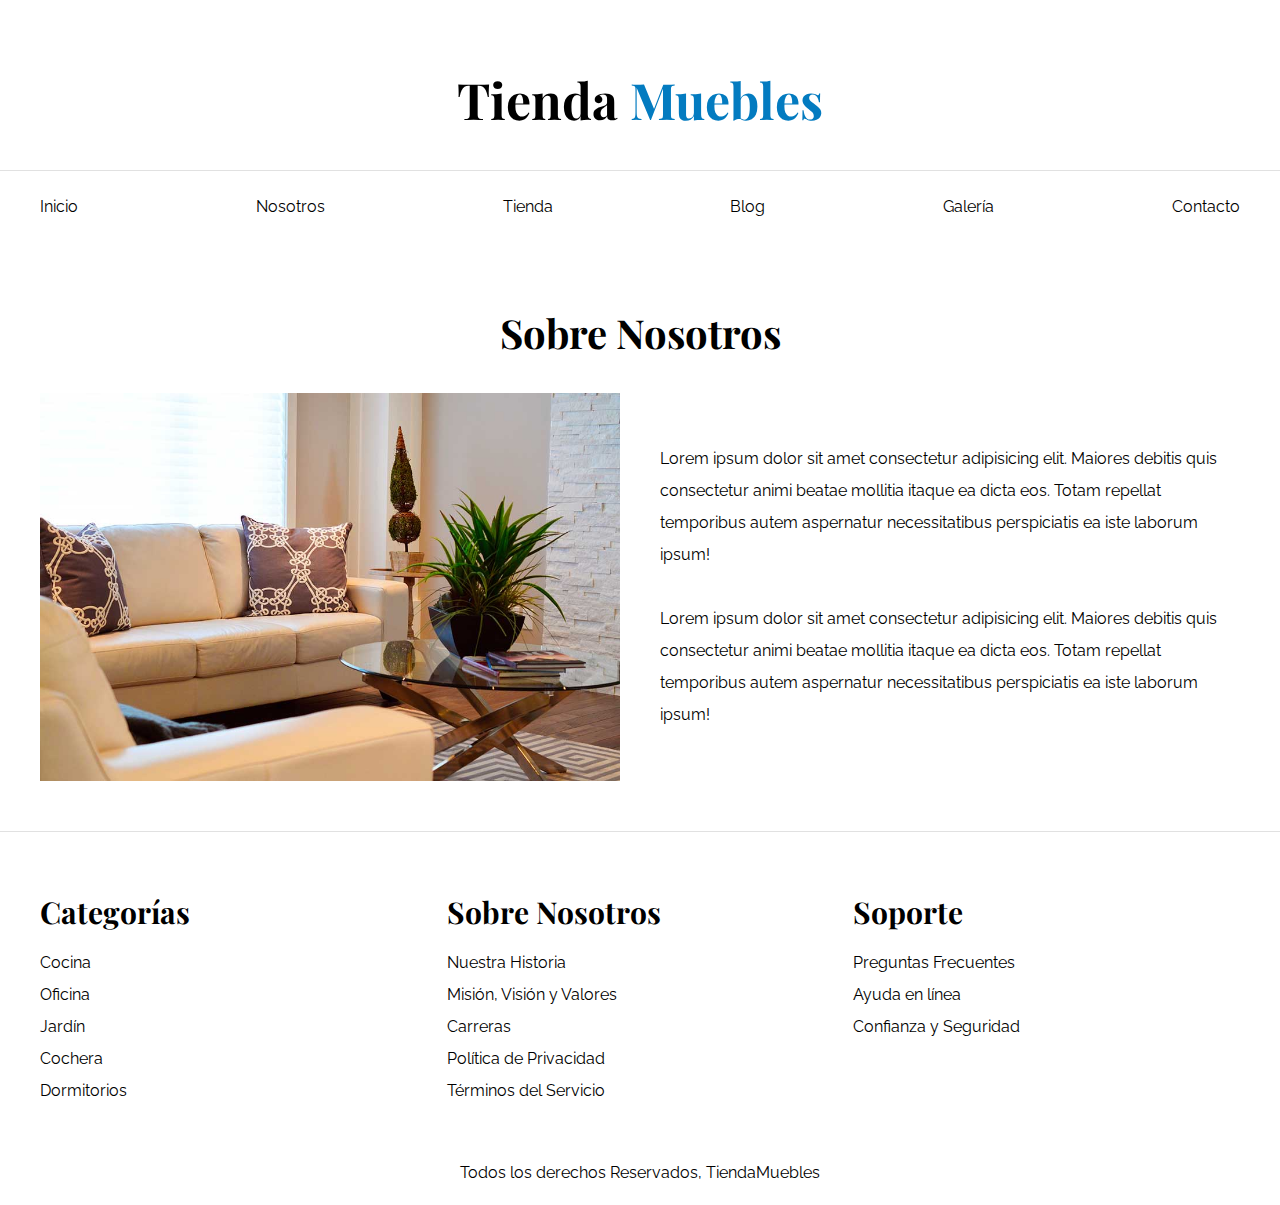
<file: nosotros.html>
<!DOCTYPE html>
<html lang="es">
<head>
    <meta charset="UTF-8">
    <meta http-equiv="X-UA-Compatible" content="IE=edge">
    <meta name="viewport" content="width=device-width, initial-scale=1.0">
    <title>Ecommerce - Nosotros</title>
    <link rel="stylesheet" href="css/normalize.css">
    <link rel="preconnect" href="https://fonts.googleapis.com">
<link rel="preconnect" href="https://fonts.gstatic.com" crossorigin>
<link href="https://fonts.googleapis.com/css2?family=Playfair+Display:wght@700&family=Raleway:wght@400;700;900&display=swap" rel="stylesheet">
    <link rel="stylesheet" href="css/app.css">
</head>
<body>
    <header>
        <h1 class="nombre-sitio">Tienda <span> Muebles </span></h1>
    </header>
    
    <div class="contenedor-navegacion">
        <nav class="nav-principal contenedor">
            <a href="index.html">Inicio</a>
            <a href="nosotros.html">Nosotros</a>
            <a href="tienda.html">Tienda</a>
            <a href="blog.html">Blog</a>
            <a href="galeria.html">Galería</a>
            <a href="contacto.html">Contacto</a>
        </nav>
    </div>

    
    <main class="contenido-principal contenedor ">
        <h2 class="text-center">Sobre Nosotros</h2>
        
        <div class="contenido-nosotros">
            <div class="imagen">
                <img src="img/nosotros.jpg" alt="Imagen nosotros" >
            </div>
            <div class="informacion-nosotros">
                <p>Lorem ipsum dolor sit amet consectetur adipisicing elit. Maiores debitis quis consectetur animi beatae mollitia itaque ea dicta eos. Totam repellat temporibus autem aspernatur necessitatibus perspiciatis ea iste laborum ipsum!</p>

                <p>Lorem ipsum dolor sit amet consectetur adipisicing elit. Maiores debitis quis consectetur animi beatae mollitia itaque ea dicta eos. Totam repellat temporibus autem aspernatur necessitatibus perspiciatis ea iste laborum ipsum!</p>
            </div>
        </div>
    </main>




    <footer class="site-footer">
        <div class="grid-footer contenedor">
            <div>
                <h3>Categorías</h3>

                <nav class="footer-menu">
                    <a href="#">Cocina</a>
                    <a href="#">Oficina</a>
                    <a href="#">Jardín</a>
                    <a href="#">Cochera</a>
                    <a href="#">Dormitorios</a>
                </nav>
            </div>

            <div>
                <h3>Sobre Nosotros</h3>
                <nav class="footer-menu">
                    <a href="#">Nuestra Historia</a>
                    <a href="#">Misión, Visión y Valores</a>
                    <a href="#">Carreras</a>
                    <a href="#">Política de Privacidad</a>
                    <a href="#">Términos del Servicio</a>
                </nav>
            </div>

            <div>
                <h3>Soporte</h3>
                <nav class="footer-menu">
                    <a href="#">Preguntas Frecuentes</a>
                    <a href="#">Ayuda en línea</a>
                    <a href="#">Confianza y Seguridad</a>
                </nav>
            </div>

        </div>

        <p class="copyright">Todos los derechos Reservados, TiendaMuebles</p>
    </footer>

</body>
</html>
</file>
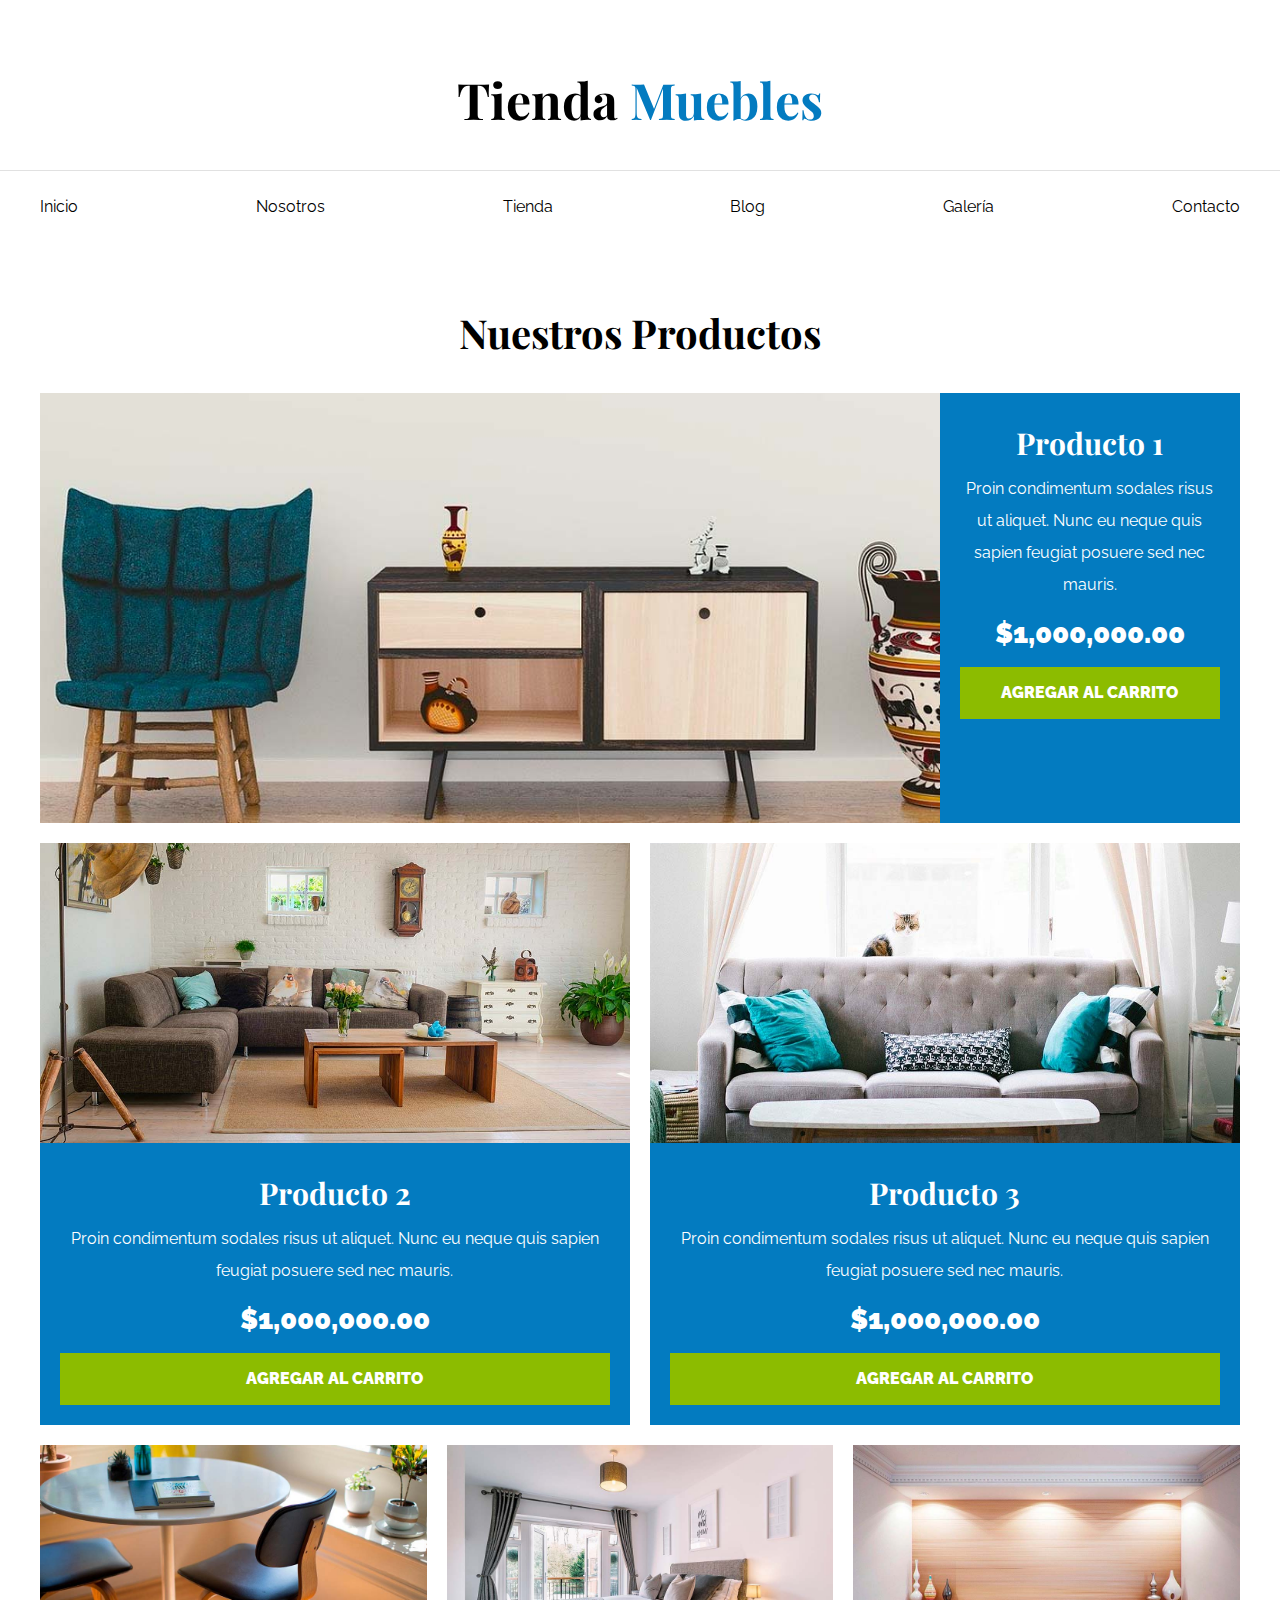
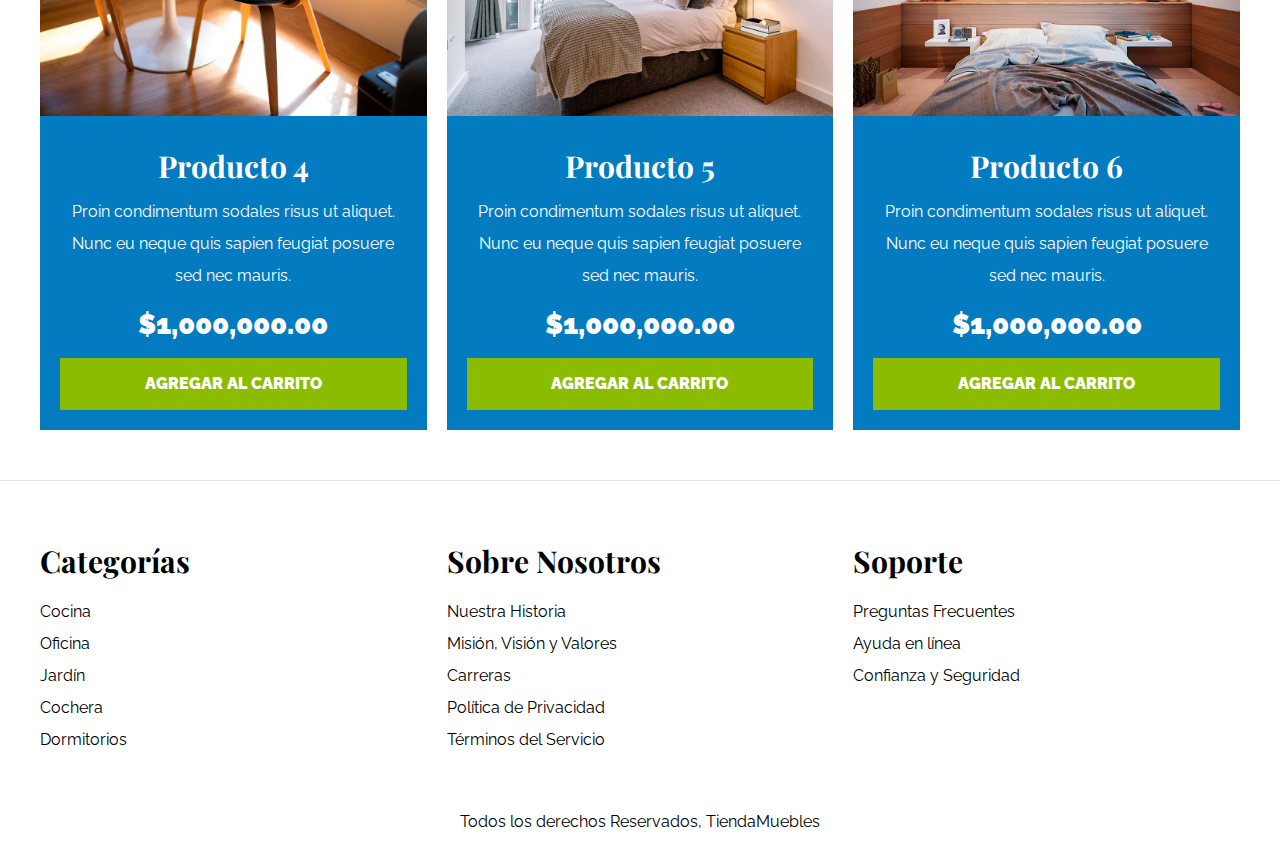
<file: tienda.html>
<!DOCTYPE html>
<html lang="es">
<head>
    <meta charset="UTF-8">
    <meta http-equiv="X-UA-Compatible" content="IE=edge">
    <meta name="viewport" content="width=device-width, initial-scale=1.0">
    <title>Ecommerce - Tienda</title>
    <link rel="stylesheet" href="css/normalize.css">
    <link rel="preconnect" href="https://fonts.googleapis.com">
    <link rel="preconnect" href="https://fonts.gstatic.com" crossorigin>
    <link href="https://fonts.googleapis.com/css2?family=Playfair+Display:wght@700&family=Raleway:wght@400;700;900&display=swap" rel="stylesheet">
    <link rel="stylesheet" href="css/app.css">
</head>
<body>
    <header>
        <h1 class="nombre-sitio">Tienda <span> Muebles </span></h1>
    </header>
    
    <div class="contenedor-navegacion">
        <nav class="nav-principal contenedor">
            <a href="index.html">Inicio</a>
            <a href="nosotros.html">Nosotros</a>
            <a href="tienda.html">Tienda</a>
            <a href="blog.html">Blog</a>
            <a href="galeria.html">Galería</a>
            <a href="contacto.html">Contacto</a>
        </nav>
    </div>

    
    <main class="contenido-principal contenedor ">
        <h2 class="text-center">Nuestros Productos</h2>
        
        <div class="listado-productos">
            <div class="producto">
                <img src="img/producto1.jpg" alt="Imagen Producto" >

                <div class="texto-producto">
                    <h3>Producto 1</h3>
                    <p>Proin condimentum sodales risus ut aliquet. Nunc eu neque quis sapien feugiat posuere sed nec mauris.</p>
                    <p class="precio">$1,000,000.00</p>

                    <a class="btn" href="#">Agregar al Carrito</a>
                </div> <!-- Info Producto -->
            </div> <!-- Producto -->

            <div class="producto">
                <img src="img/producto2.jpg" alt="Imagen Producto" >

                <div class="texto-producto">
                    <h3>Producto 2</h3>
                    <p>Proin condimentum sodales risus ut aliquet. Nunc eu neque quis sapien feugiat posuere sed nec mauris.</p>
                    <p class="precio">$1,000,000.00</p>

                    <a class="btn" href="#">Agregar al Carrito</a>
                </div> <!-- Info Producto -->
            </div> <!-- Producto -->

            <div class="producto">
                <img src="img/producto3.jpg" alt="Imagen Producto" >

                <div class="texto-producto">
                    <h3>Producto 3</h3>
                    <p>Proin condimentum sodales risus ut aliquet. Nunc eu neque quis sapien feugiat posuere sed nec mauris.</p>
                    <p class="precio">$1,000,000.00</p>

                    <a class="btn" href="#">Agregar al Carrito</a>
                </div> <!-- Info Producto -->
            </div> <!-- Producto -->

            <div class="producto">
                <img src="img/producto4.jpg" alt="Imagen Producto" >

                <div class="texto-producto">
                    <h3>Producto 4</h3>
                    <p>Proin condimentum sodales risus ut aliquet. Nunc eu neque quis sapien feugiat posuere sed nec mauris.</p>
                    <p class="precio">$1,000,000.00</p>

                    <a class="btn" href="#">Agregar al Carrito</a>
                </div> <!-- Info Producto -->
            </div> <!-- Producto -->

            <div class="producto">
                <img src="img/producto5.jpg" alt="Imagen Producto" >

                <div class="texto-producto">
                    <h3>Producto 5</h3>
                    <p>Proin condimentum sodales risus ut aliquet. Nunc eu neque quis sapien feugiat posuere sed nec mauris.</p>
                    <p class="precio">$1,000,000.00</p>

                    <a class="btn" href="#">Agregar al Carrito</a>
                </div> <!-- Info Producto -->
            </div> <!-- Producto -->

            <div class="producto">
                <img src="img/producto6.jpg" alt="Imagen Producto" >

                <div class="texto-producto">
                    <h3>Producto 6</h3>
                    <p>Proin condimentum sodales risus ut aliquet. Nunc eu neque quis sapien feugiat posuere sed nec mauris.</p>
                    <p class="precio">$1,000,000.00</p>

                    <a class="btn" href="#">Agregar al Carrito</a>
                </div> <!-- Info Producto -->
            </div> <!-- Producto -->

        </div> <!-- Fin de Listado de Productos -->
    </main>




    <footer class="site-footer">
        <div class="grid-footer contenedor">
            <div>
                <h3>Categorías</h3>

                <nav class="footer-menu">
                    <a href="#">Cocina</a>
                    <a href="#">Oficina</a>
                    <a href="#">Jardín</a>
                    <a href="#">Cochera</a>
                    <a href="#">Dormitorios</a>
                </nav>
            </div>

            <div>
                <h3>Sobre Nosotros</h3>
                <nav class="footer-menu">
                    <a href="#">Nuestra Historia</a>
                    <a href="#">Misión, Visión y Valores</a>
                    <a href="#">Carreras</a>
                    <a href="#">Política de Privacidad</a>
                    <a href="#">Términos del Servicio</a>
                </nav>
            </div>

            <div>
                <h3>Soporte</h3>
                <nav class="footer-menu">
                    <a href="#">Preguntas Frecuentes</a>
                    <a href="#">Ayuda en línea</a>
                    <a href="#">Confianza y Seguridad</a>
                </nav>
            </div>

        </div>

        <p class="copyright">Todos los derechos Reservados, TiendaMuebles</p>
    </footer>

</body>
</html>
</file>
<file: css/app.css>
html {
    box-sizing: border-box;
    font-size: 62.5%; /* 1REM = 10px */
}
*, *:before, *:after {
    box-sizing: inherit;
}
body {
    font-family: 'Raleway', sans-serif;
    font-size: 1.6rem;
    line-height: 2;
}

/* Globales */
h1, 
h2, 
h3 {
    font-family: 'Playfair Display', serif;
    margin: 0 0 2rem 0;
}
h1 {
    font-size: 4rem;
}
@media (min-width: 768px) { 
    h1 {font-size: 5rem;
}
}

h2 {
    font-size: 3.2rem;
}
@media (min-width: 768px) { 
    h2 {
        font-size: 4rem;
    }
}
h3 {
    font-size: 2.4rem;
}
@media (min-width: 768px) { 
    h3 {
        font-size: 3rem;
    }
}

a {
    text-decoration: none;
    color: #000;
}
.contenedor {
    max-width: 120rem;
    margin: 0 auto;
}
img {
    max-width: 100%;
    display: block;
}

.btn {
    background-color: #8cbc00;
    display: block;
    color: #FFF;
    text-transform: uppercase;
    font-weight: 900;
    padding: 1rem;
    transition: background-color .3s ease-out ;
    text-align: center;
    border: none;
    width: 100%;
}
.btn:hover {
    background-color: #769c02;
    cursor: pointer;
}

@media (min-width: 768px) { 
    .btn {
        width: auto;
    }
}

/** Utilidades */
.text-center {
    text-align: center;
}

.max-width-30 {
    max-width: 30rem;
}

/** Header y Navegacion **/
.nombre-sitio {
    margin-top: 5rem;
    text-align: center;
}
.nombre-sitio span {
    color: #037bc0;
}
.contenedor-navegacion {
    border-top: .1rem solid #e1e1e1;
}
.nav-principal {
    padding: 2rem 0;
    display: flex;
    justify-content: space-between;
    flex-direction: column;
    align-items: center;
}

@media (min-width: 768px) { 
    .nav-principal {
        padding: 2rem 0;
        display: flex;
        flex-direction: row;
    }
}

.hero {
    background-image: url(../img/principal.jpg);
    background-repeat: no-repeat;
    background-size: cover;
    background-position: center center;
    height: 25rem;
}
@media (min-width: 768px) { 
    .hero {
        height: 55rem;
    }

}
/** Categorias **/
.categorias {
    padding: 5rem 0;
}
.categoria {
    margin-bottom: 2rem;
}

@media (min-width: 768px) { 
    .categoria {
        margin-bottom: 0;

    }
}
.categoria img{
    width: 100%;
}

.categoria a {
    text-align: center;
    display: block;
    padding: 2rem;
    font-size: 2rem;
}
.categoria a:hover {
    background-color: #037bc0;
    color: #FFFFFF;
    border-bottom-right-radius: 1rem;
}
@media (min-width: 768px) { 
.listado-categorias {
    display: grid;
    grid-template-columns: repeat(3, 1fr);
    gap: 2rem;
}
}

/** Bloque Nosotros */
.sobre-nosotros {
    background-image: linear-gradient( to bottom, transparent 50%, #037bc0 50%, #037bc0 100% ), url(../img/nosotros.jpg);
    background-position: center, top left ;
    padding: 10rem 0;
    background-repeat: no-repeat;
    background-size: 100%, 70rem;
}

@media (min-width: 768px) { 
    .sobre-nosotros {
        background-image: linear-gradient( to right, transparent 50%, #037bc0 50%, #037bc0 100% ), url(../img/nosotros.jpg);
        background-position: left center ;
        padding: 10rem 0;
        background-repeat: no-repeat;
        background-size: 100%, 120rem;
    }
}
.sobre-nosotros-grid {
    display: grid;
    grid-template-rows: repeat(2, 1fr);
}
@media (min-width: 768px) { 
    .sobre-nosotros-grid {
        grid-template-columns: repeat(2, 1fr);
        grid-template-rows: unset;
        column-gap: 10rem;
    }
}
.texto-nosotros {
    grid-row: 2 / 3;
    color: #FFF;
    padding: 5rem;
}

@media (min-width: 768px) { 
    .texto-nosotros {
        grid-column: 2 / 3;

}
}

/** Listado de Productos **/
.contenido-principal {
    padding-top: 5rem;
}


@media (min-width: 768px) { 

    .listado-productos {
        display: grid;
        grid-template-columns: repeat(6, 1fr);
        gap: 2rem;
    }
    .producto:nth-child(1) {
        grid-column-start: 1;
        grid-column-end: 7;
        display: grid;
        grid-template-columns: 3fr 1fr;
    }
    .producto:nth-child(1) img {
        height: 43rem;
        width: 100%;
        object-fit: cover;
    }
    .producto:nth-child(2) {
        grid-column-start: 1;
        grid-column-end: 4;
    }
    .producto:nth-child(2) img,
    .producto:nth-child(3) img {
        height: 30rem;
        width: 100%;
        object-fit: cover;
    }
    .producto:nth-child(3) {
        grid-column-start: 4;
        grid-column-end: 7;
    }
    .producto:nth-child(4) {
        grid-column-start: 1;
        grid-column-end: 3;
    }
    .producto:nth-child(5) {
        grid-column-start: 3;
        grid-column-end: 5;
    }
    .producto:nth-child(6) {
        grid-column-start: 5;
        grid-column-end: 7;
    }
}

.producto {
    background-color: #037bc0;
    margin-bottom: 2rem;
}
@media (min-width: 768px) { 
    .producto {
        margin-bottom: 0;
    }
    
}

.texto-producto {
    text-align: center;
    color: #FFFFFF;
    padding: 2rem;
}
.texto-producto h3 {
    margin: 0;
}
.texto-producto p {
    margin: 0 0 .5rem 0;
}
.texto-producto .precio {
    font-size: 2.8rem;
    font-weight: 900;
}

/** Footer **/
.site-footer {
    border-top: 1px solid #e1e1e1;
    margin-top: 5rem;
    padding-top: 5rem;
}
.site-footer h3 {
    margin-bottom: .5rem;
    text-align: center; 
}

@media (min-width: 768px) { 
    .site-footer h3{
        text-align: left;
    }
}
.grid-footer {
    display: grid;
    grid-template-columns: repeat(3, 1fr);
    gap: 2rem;
}
.grid-footer > div {
    margin-bottom: 2rem;
}
@media (min-width: 768px) { 
    .grid-footer > div {
        margin: 0;
    }
}

.footer-menu a {
    display: block;
    text-align: center;
}
@media (min-width: 768px) {
    .footer-menu a {
        text-align: left;
    }
    

}

.copyright {
    margin-top: 5rem;
    text-align: center;
}

/** Nosotros **/
.contenido-nosotros {
    display: grid;
    grid-template-columns: 1fr 2fr;
    grid-template-columns: repeat(auto-fit, minmax( 25rem, 1fr ) );
    column-gap: 4rem;
}
.informacion-nosotros {
    display: flex;
    flex-direction: column;
    justify-content: center;
    padding: 5rem;
}
@media (min-width: 768px) { 
    .informacion-nosotros {
        padding: 0;
    }

}

/** Blog */
@media (min-width: 768px) { 
    .contenedor-blog {
        display: grid;
        grid-template-columns: 2fr 1fr;
        column-gap: 4rem;
    }
}

.entrada {
    border-bottom: 2px solid #e1e1e1;
    padding-bottom: 4rem;
    margin-bottom: 2rem;
}

.contenido-blog {
    padding: 2rem;
}
.entrada:last-of-type {
    border: none;
}

@media (min-width: 768px) { 
    .entrada-meta {
        display: flex;
        justify-content: space-between;
    }
}
.entrada-meta p {
    font-weight: bold;
}
.entrada-meta span {
    color: #037bc0;
}
.contenido-entrada-blog {
    width: 60rem;
    margin: 0 auto;
}



/* Formulario */

.formulario {
    max-width: 60rem;
    margin: 0 auto;
}

.formulario fieldset {
   border: 1px solid black;
   margin-bottom: 2rem;
}
.formulario legend {
    background-color: #005485;
    width: 100%;
    text-align: center;
    color: #FFF;
    text-transform: uppercase;
    font-weight: 900;
    padding: 1rem;
    margin-bottom: 4rem;

}

.campo {
    display: flex;
    margin-bottom: 2rem;
}
.campo label {
    flex-basis: 10rem;
} 
.campo input:not([type="radio"]),
.campo textarea,
.campo select  {
    flex: 1;
    border: 1px solid #e1e1e1;
    padding: 1rem;
}
/** Galeria **/
.galeria {
    list-style: none;
    margin: 0;
    padding: 0;
    display: grid;
    grid-template-columns: repeat(2, 1fr);
    gap: 2rem;
}
@media (min-width: 768px) { 
    .galeria {
        grid-template-columns: repeat(3, 1fr);
    }
}
.galeria img {
    height: 40rem;
    width: 40rem;
    object-fit: cover;
}
</file>
